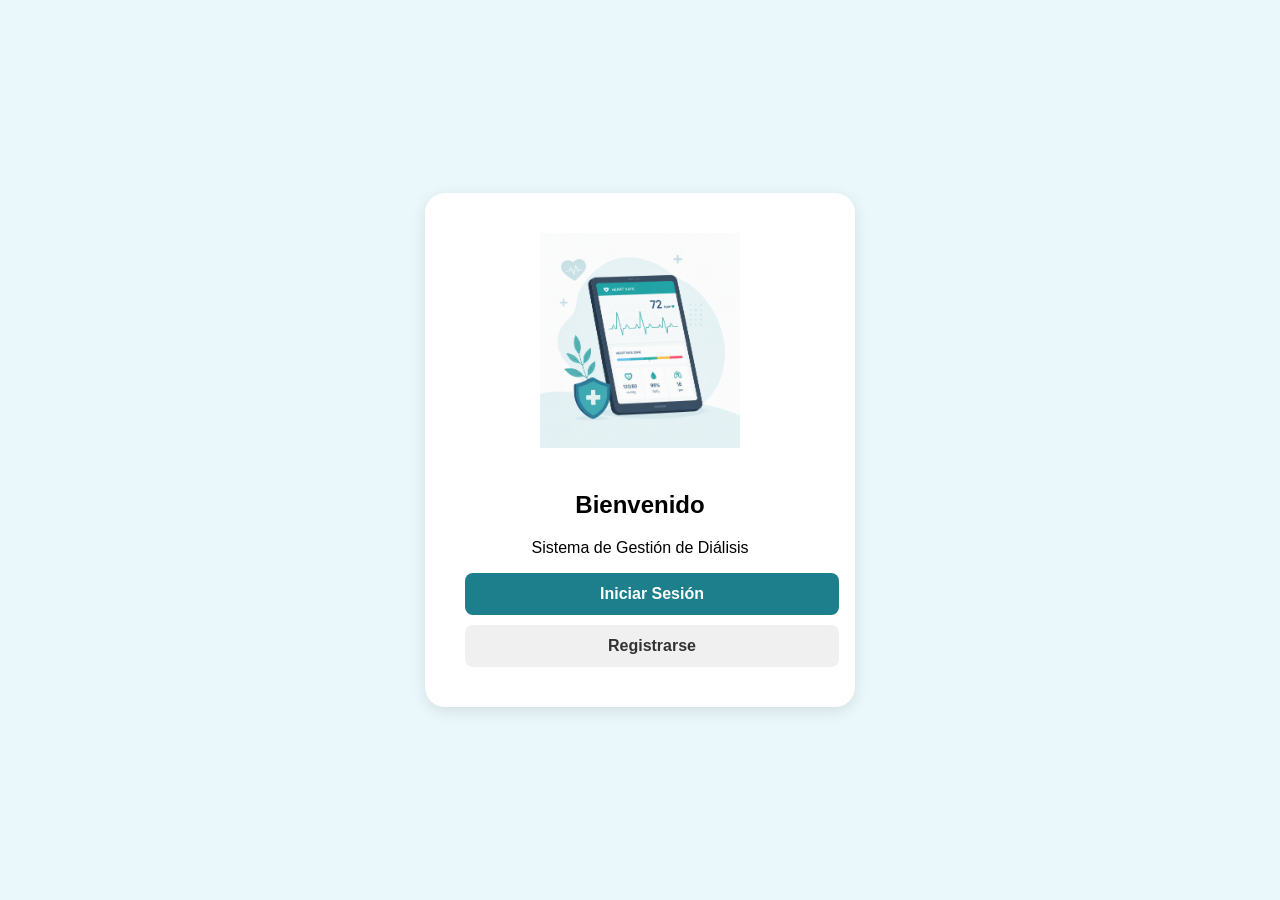
<file: index.html>
<!DOCTYPE html>
<html lang="es">
<head>
    <meta charset="UTF-8">
    <meta name="viewport" content="width=device-width, initial-scale=1.0">
    <title>HomeCare Dialysis - Acceso</title>
    <link rel="stylesheet" href="frontend/css/style.css">
    <style>
        body { display: flex; justify-content: center; align-items: center; height: 100vh; flex-direction: column; }
        .inicio-container { text-align: center; background: white; padding: 40px; border-radius: 20px; box-shadow: 0 4px 15px rgba(0,0,0,0.1); width: 350px; }
        .btn-inicio { display: block; width: 100%; padding: 12px; margin-top: 10px; text-decoration: none; border-radius: 8px; font-weight: bold; }
        .btn-login { background: #1E7F8C; color: white; }
        .btn-registro { background: #f0f0f0; color: #333; }
        img { max-width: 200px; margin-bottom: 20px; }
    </style>
</head>
<body>

    <div class="inicio-container">
        <img src="frontend/imgs/index.png" alt="Logo HomeCare">
        <h2>Bienvenido</h2>
        <p>Sistema de Gestión de Diálisis</p>

        <a href="frontend/pages/login.html" class="btn-inicio btn-login">Iniciar Sesión</a>
        <a href="frontend/pages/registro.php" class="btn-inicio btn-registro">Registrarse</a>
        

    </div>

</body>
</html>
</file>
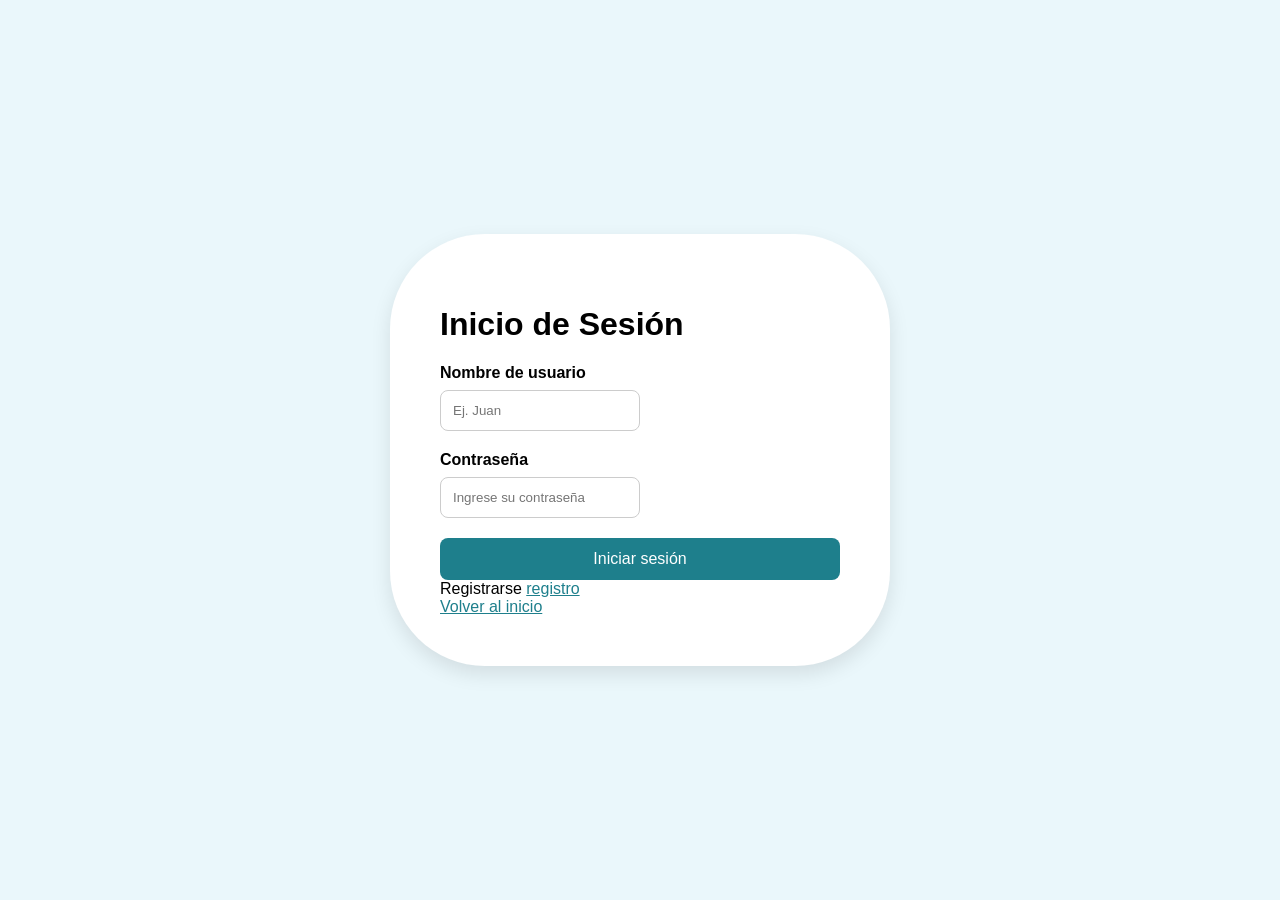
<file: frontend/pages/login.html>
<!DOCTYPE html>
<html lang="en">
<head>
    <meta charset="UTF-8">
    <meta name="viewport" content="width=device-width, initial-scale=1.0">
    <title>Document</title>
    <link rel="stylesheet" href="../css/style.css">
</head>
<body>

    <div class="contenido login">
        <div class="formulario">
        <h1> Inicio de Sesión </h1> 
        <form method="post" action="../../backend/php/login.php">

            <div class="username">
                <label> Nombre de usuario </label> 
                <input type="text" id="usuario" name="usuario"  placeholder="Ej. Juan" required >
            </div>

            <div class ="Contraseña">
                <label> Contraseña </label>
                <input type="password" id="contrasena" name="contrasena"  placeholder="Ingrese su contraseña " required>
            </div>
            <input type="submit" value="Iniciar sesión">
            <div class ="registrarse">
                Registrarse <a href="registro.php"> registro</a>

            </div>

        </form>


            <div class="registrarse">
                <a href="../../index.html">Volver al inicio</a>
            </div>

    </div>

    </div>

    
</body>
</html>
</file>
<file: frontend/css/style.css>
body{
    margin: 0;
    background: #eaf7fb;
    font-family: 'Segoe UI', Tahoma, Geneva, Verdana, sans-serif;
    display: flex;
    overflow-y: auto;
}


/*Tabla de balance*/
.tbalance{
    border-collapse: collapse;
    width: 100%;

    background: white;
    padding: 50px;
    border-radius: 20px;
    box-shadow: 0 8px 20px rgba(0,0,0,.10);
    
}

.tbalance th{
    background-color: #1E7F8C;
    color: white;
    padding: 12px;
}

.tbalance tr{
    border-bottom: 1px solid #e4ded8;
}

.tbalance td{
    padding: 11px 32px;
    text-align: center;
}








.btn {
    display: flex;
    justify-content: flex-end; 
    gap: 15px;               
    margin-top: 20px;
}


.btn-calcular {
    background-color: white;
    color: #008080;
    border: 2px solid #008080;
    padding: 10px 25px;
    border-radius: 10px;
    cursor: pointer;
    font-weight: 600;
}

.btn-calcular:hover {
    background-color: #008080;
    color: white;
}


.btn-guardar {
    background-color: #008080;
    color: white;
    border: 2px solid #008080;
    padding: 10px 25px;
    border-radius: 10px;
    cursor: pointer;
    font-weight: 600;
}








/*Barra de navegacion entre pantallas*/
.navbar{
    width: 250px;
    height: 100vh;
    background: white;
    position: fixed;
    top: 0;
    left: 0;
    box-shadow: 2px 0 10px rgba(0,0,0,.05);
    overflow-y: auto;
}

.navbar ul{
    list-style: none;
    margin: 0;
    padding: 30px 0;

    display: flex;
    flex-direction: column;
    justify-content: flex-start;
    gap: 5px;
}

.navbar a{
    display: block;
    text-decoration: none;
    color: #333;
    padding: 12px 30px;
}

.navbar a.activo{
    background: #1E7F8C;
    color: white;
    border-radius: 0 25px 25px 0;
    margin-right: 20px;
}



.contenido{ /* clase padre */
    margin-left: 250px;      
    width: calc(100% - 250px);
    min-height: 100vh;
    font-family: 'Segoe UI', Tahoma, Geneva, Verdana, sans-serif;
    display: flex;
    flex-direction: column;
    align-items: center;
    padding: 40px;
    box-sizing: border-box;
}




/* Solo Login */

.login{
    width: 100%;
    margin-left: 0;
    display: flex;
    justify-content: center;
    align-items: center;


}

.formulario{
    width: 400px;
    background: white;
    padding: 50px;
    border-radius: 95px;
    box-shadow: 0 8px 20px rgba(0,0,0,.10);
}

.username,.Contraseña{
    margin-bottom: 20px;
}

.username input,
.Contraseña input{
    width:50%;
    padding: 12px;
    border: 1px solid #ccc;
    border-radius: 8px;
    box-sizing: border-box;
    background-color: white;
}

.username label,
.Contraseña label{
    display: block;
    font-weight: 600;
    margin-bottom: 8px;

}

input[type="submit"]{
    width: 100%;
    padding: 12px;
    background: #1E7F8C;
    color: white;
    border: none;
    border-radius: 8px;
    cursor: pointer;
    font-size: 16px;
}



.registrarse a{
    color: #1E7F8C;
}



.titulo {
    width: 800px;
    background: white;
    padding: 40px;
    border-radius: 20px;
    box-shadow: 0 8px 20px rgba(0,0,0,.10);
    margin: 20px auto;
}

.titulo label {
    color: #006064; 
    font-weight: 600; 
    font-size: 0.9rem;
}

.fila {

    display: grid;
    grid-template-columns: repeat(4, 1fr); 
    gap: 20px;
    margin-bottom: 20px;
}

.columna {
    display: flex;
    flex-direction: column;
}

.columna input, 
.columna select {
    padding: 8px;
    border: 1px solid #ccc;
    border-radius: 5px;
}





/* Solo Registro */

.registro{

}



.formulario-registro{
    width: 400px;
    background: white;
    padding: 50px;
    border-radius: 95px;
    box-shadow: 0 8px 20px rgba(0,0,0,.10);
    justify-content: 100%;
}




/* Solo Balance */

.balance{


}

/* Solo Glicemias */

.glicemia{

}

.general{


}

.modulo-glicemia{
    width: 600px;
    max-width: 600px;
    background: white;
    padding: 50px;
    border-radius: 25px;
    box-shadow: 0 8px 20px rgba(0,0,0,.10);
}


.cards-glicemia{
    width: 100%;
    display: grid;
    grid-template-columns: repeat(auto-fit, minmax(280px, 1fr));
    gap: 20px;
    margin-top: 20px;
}


.boton-glicemia {
    display: flex;
    justify-content: flex-end; 
    gap: 15px;               
    margin-top: 20px;
    color: #008080;
    
}


.glicemia-btn {
    background-color: white;
    color: #008080;
    border: 2px solid #008080;
    padding: 10px 25px;
    border-radius: 10px;
    cursor: pointer;
    font-weight: 600;
}

.modulo-glicemia label{
    color: #006064; 
    font-weight: 600; 
    font-size: 0.9rem;
    justify-content: center;
}

.modulo-glicemia input,select{
    padding: 10px;
    border: 1px solid #ccc;
    border-radius: 8px;
    width: 100%;
}


.card {
    transition:.25s;
    background: white;
    border-left: 4px solid #1E7F8C;
    border-radius: 8px;
    padding: 14px 18px;
    margin-bottom: 12px;
    box-shadow: 0 1px 4px rgba(0, 0, 0, 0.08);
    max-width: 500px;
    justify-content: center;
}



.card:hover{

transform:translateY(-4px);

}

.panel-general {
    display: flex;
    justify-content: space-between;
    align-items: flex-start;
    width: 100%;
    max-width: 1000px;
    gap: 40px;
}

.panel-texto {
    flex: 1;
    text-align: left;
}

.panel-imagen {
    flex: 1;
    display: flex;
    justify-content: center;
    align-items: center;
}

.panel-imagen img {
    max-width: 100%;
    height: auto;
    border-radius: 20px;
}



.dashboard {
    display: grid;
    grid-template-columns: repeat(auto-fit, minmax(300px, 1fr));
    gap: 20px;
    margin-top: 15px;
}


.card.dashboard {
    background: white;
    border-radius: 15px;
    padding: 20px;
    box-shadow: 0 4px 10px rgba(0,0,0,0.05);
    border: 1px solid #edf2f7;
    margin-bottom: 0; 
}



.bienvenida{
    font-size: 18px;
    margin-bottom: 5px;
    color: #333;
}

.rol{
    color: #666;
    font-size: 15px;
    margin-bottom: 25px;
}




.historial-balance{
    width: 100%;
    margin-top: 40px;
}

.historial-balance h3{
    color: #006064;
    margin-bottom: 20px;
}

.card-historial-balance{
    width: 100%;
    display: grid;
    grid-template-columns: repeat(auto-fit, minmax(280px, 1fr));
    gap: 20px;
}

.card-valor{
    font-size: 24px;
    font-weight: bold;
    color: #1E7F8C;
    margin-bottom: 10px;
}

.card-detalle{
    margin: 6px 0;
    color: #555;
}

.card-estado{
    display: inline-block;
    margin-top: 12px;
    padding: 6px 14px;
    border-radius: 20px;
    background: #E6F5F6;
    color: #006064;
    font-weight: 600;
    font-size: 14px;
}
</file>
